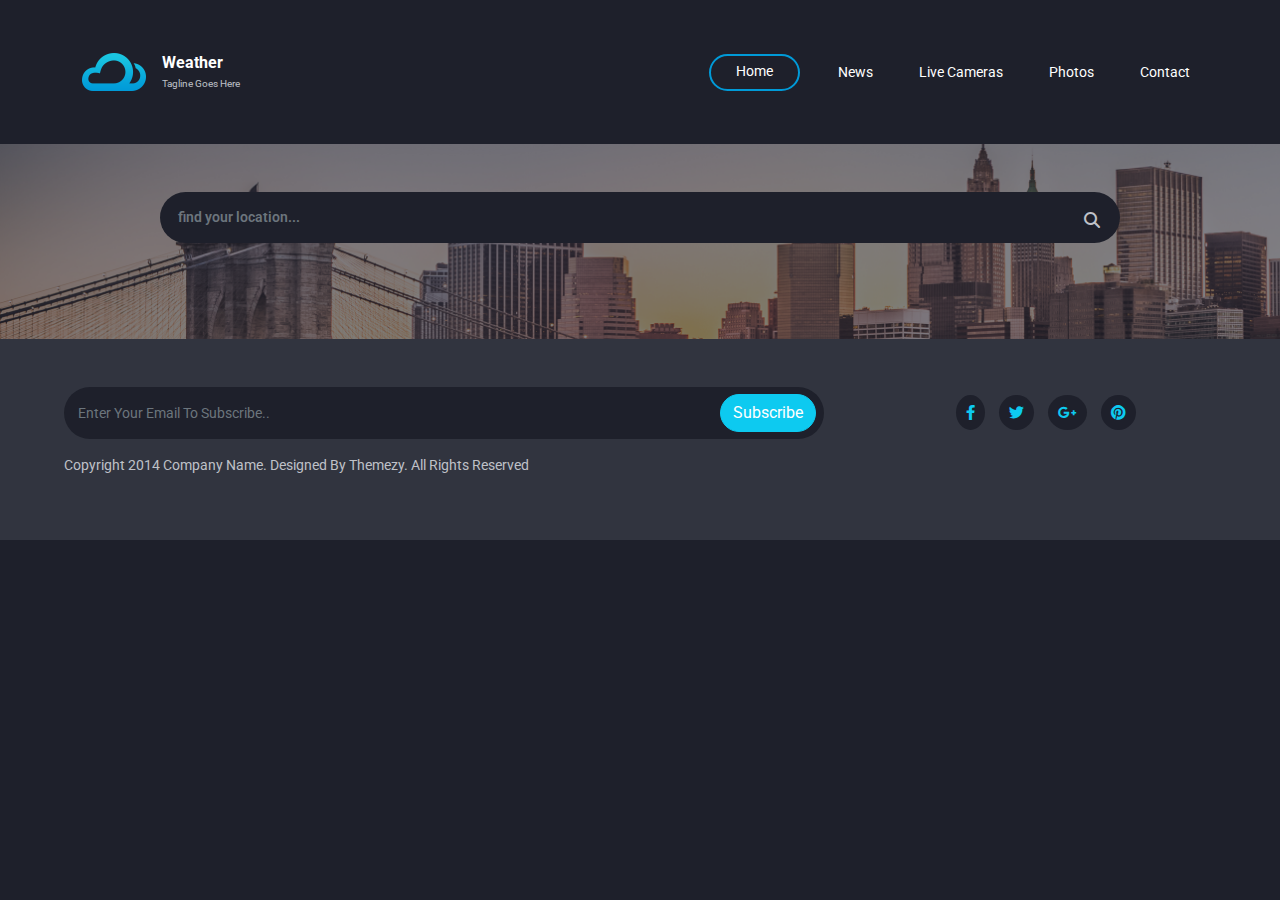
<file: index.html>
<html>
    <head>
        <link rel="stylesheet" href="css/all.min.css">
        <link rel="stylesheet" href="css/bootstrap.min.css">
        <link rel="stylesheet" href="css/style.css">
        <link rel="preconnect" href="https://fonts.googleapis.com">
        <link rel="preconnect" href="https://fonts.gstatic.com" crossorigin>
        <link href="https://fonts.googleapis.com/css2?family=Roboto:wght@700&display=swap" rel="stylesheet">
        <link rel="preconnect" href="https://fonts.googleapis.com">
        <link rel="preconnect" href="https://fonts.gstatic.com" crossorigin>
        <link href="https://fonts.googleapis.com/css2?family=Roboto:wght@300&display=swap" rel="stylesheet">
    </head>
    <body>
        <header class="" >
            <nav class="navbar navbar-expand-lg navbar-dark">
              <div class="container">
                <a class="navbar-brand d-flex flex-row" href="#"><img src="image/logo.png" alt="">
                    <div class="ms-3">
                        <h1 class="fs-6 mb-1 text-white fw-bold">weather</h1>
                        <span class="d-block">tagline goes here</span> 
                    </div>
                </a>
                <button class="navbar-toggler" type="button" data-bs-toggle="collapse" data-bs-target="#navbarSupportedContent" aria-controls="navbarSupportedContent" aria-expanded="false" aria-label="Toggle navigation">
                  <span class="navbar-toggler-icon"></span>
                </button>
                <div class="collapse navbar-collapse" id="navbarSupportedContent">
                  <ul class="navbar-nav ms-auto mb-2 mb-lg-0">
                    <li class="nav-item home">
                      <a href="index.html" class="nav-link p-0">home</a>
                    </li>
                    <li class="nav-item">
                      <a href="" class="nav-link">news</a>
                    </li>
                    <li class="nav-item">
                      <a href="" class="nav-link">live cameras</a>
                    </li>
                    <li class="nav-item">
                      <a href="" class="nav-link">photos</a>
                    </li>
                    <li class="nav-item">
                      <a href="contact.html" class="nav-link">contact</a>
                    </li>
                  </ul>
                
                </div>
              </div>
            </nav>
        </header>
        <section class="weather pt-5 ">
            <div class="search mb-5">
            <input id="searchInput" class="searchInput form-control" type="text" placeholder=" Find your location...">
            <i class="fa-solid fa-magnifying-glass"></i>
            </div>

            <section class="weatherInformation mb-5">
              <div class="container ">
                <div class="row "  id="weather">
                 
                </div>
              </div>
            </section>
            
            
           <footer class="mt-3 pt-5 pb-5">
            <div class="ccc">
             <div class="row justify-content-between">
              <div class=" col-lg-8 col-sm-12 inputbtn mb-3 "><input class="form-control " type="text" placeholder="Enter Your Email to subscribe..">
                <button class="btn btn-info text-white">Subscribe</button>
              </div>
              
              <div class="icons col-lg-3 pt-2 col-sm-8 mb-3 ">
               <a href=""> <i class="fa-brands fa-facebook-f"></i></a>
               <a href=""> <i class="fa-brands fa-twitter"></i></a>
               <a href=""> <i class="fa-brands fa-google-plus-g"></i></a>
               <a href=""> <i class="fa-brands fa-pinterest"></i></a>
  
              </div>
             </div>
             <p>Copyright 2014 Company name. Designed by Themezy. All rights reserved</p>
            </div>
          </footer>
  
           

        </section>
      
        <script src="js/bootstrap.bundle.js"></script>
        <script src="weather.js"></script>
        
    </body>
</html>
</file>
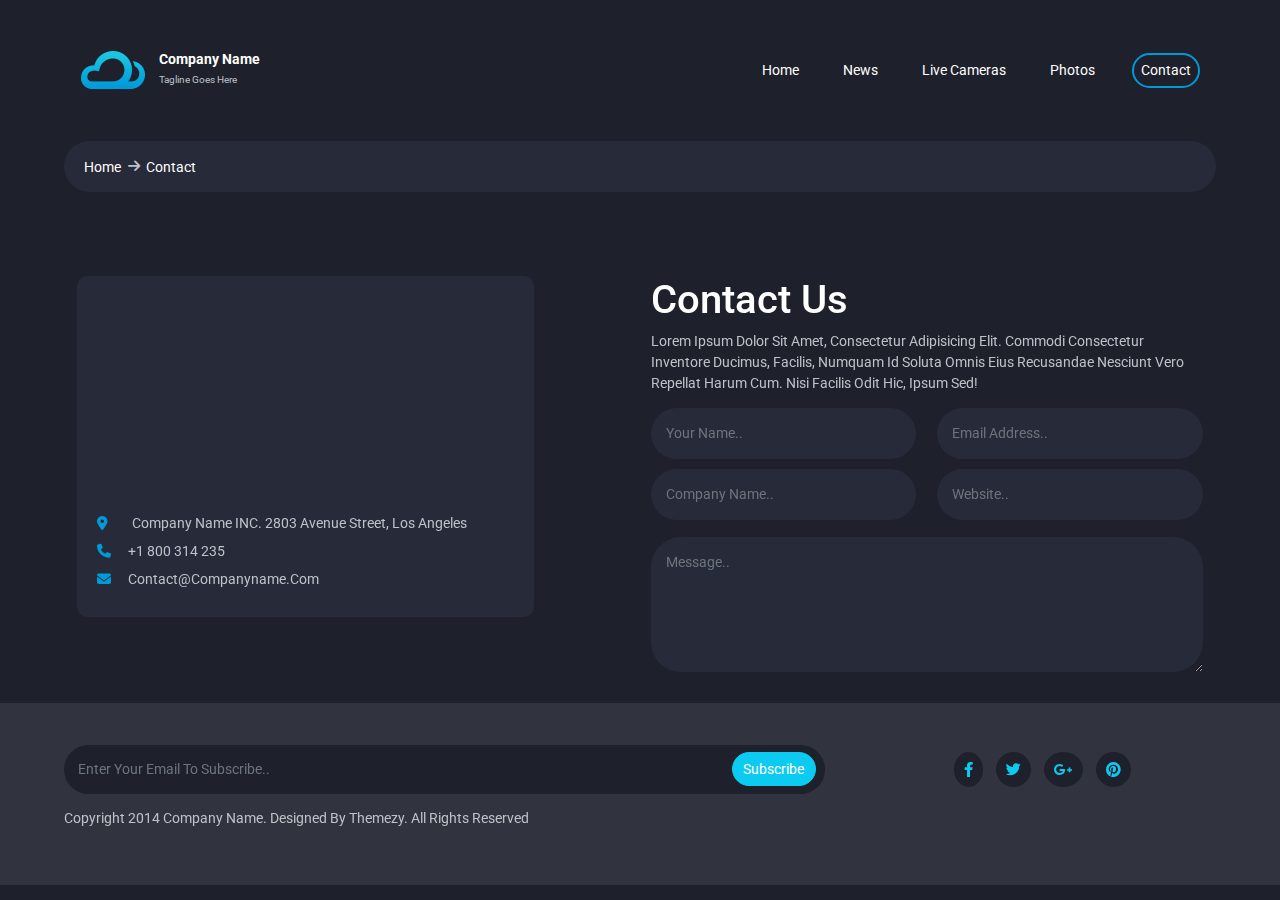
<file: contact.html>
<html>
    <head>
        <link rel="stylesheet" href="css/all.min.css">
        <link rel="stylesheet" href="css/bootstrap.min.css">
        <!-- <link rel="stylesheet" href="css/style.css"> -->
        <link rel="stylesheet" href="css/page2.css">
        <link rel="preconnect" href="https://fonts.googleapis.com">
        <link rel="preconnect" href="https://fonts.gstatic.com" crossorigin>
        <link href="https://fonts.googleapis.com/css2?family=Roboto:wght@700&display=swap" rel="stylesheet">
        <link rel="preconnect" href="https://fonts.googleapis.com">
        <link rel="preconnect" href="https://fonts.gstatic.com" crossorigin>
        <link href="https://fonts.googleapis.com/css2?family=Roboto:wght@300&display=swap" rel="stylesheet">
    </head>
    <body>
        <header class="" >
            <nav class="navbar navbar-expand-lg navbar-dark">
              <div class="container">
                <a class="navbar-brand d-flex flex-row" href="#"><img src="image/logo.png" alt="">
                    <div class="ms-3">
                        <h1 class="fs-6 mb-1 text-white fw-bold">Company name</h1>
                        <span class="d-block">tagline goes here</span> 
                    </div>
                </a>
                <button class="navbar-toggler" type="button" data-bs-toggle="collapse" data-bs-target="#navbarSupportedContent" aria-controls="navbarSupportedContent" aria-expanded="false" aria-label="Toggle navigation">
                  <span class="navbar-toggler-icon"></span>
                </button>
                <div class="collapse navbar-collapse" id="navbarSupportedContent">
                  <ul class="navbar-nav ms-auto mb-2 mb-lg-0">
                    <li class="nav-item">
                      <a href="index.html" class="nav-link ">home</a>
                    </li>
                    <li class="nav-item">
                      <a href="" class="nav-link">news</a>
                    </li>
                    <li class="nav-item">
                      <a href="" class="nav-link">live cameras</a>
                    </li>
                    <li class="nav-item">
                      <a href="" class="nav-link">photos</a>
                    </li>
                    <li class="nav-item">
                      <a href="contact.html" class="nav-link contact">contact</a>
                    </li>
                  </ul>
                
                </div>
              </div>
            </nav>
        </header>
        <section>
            <div class="content-link m-auto">
            <a href="index.html">Home</a>
            <i class="fa-solid fa-arrow-right  p-1"></i>
            <a href="contact.html">contact</a>
            </div>
        </section>

        <section class="mt-5 pt-5">
            <div class="information">
                <div class="row justify-content-between">
                    <div class="col-lg-5">
                        <div class="cont ">
                          <iframe class="rounded w-75 h-50" src="https://www.google.com/maps/embed?pb=!1m18!1m12!1m3!1d423287.76536079764!2d-118.953141193465!3d34.01986225983617!2m3!1f0!2f0!3f0!3m2!1i1024!2i768!4f13.1!3m3!1m2!1s0x80c2c75ddc27da13%3A0xe22fdf6f254608f4!2sLos%20Angeles%2C%20CA%2C%20USA!5e0!3m2!1sen!2seg!4v1666273703811!5m2!1sen!2seg" width="600" height="450" style="border:0;" allowfullscreen="" loading="lazy" referrerpolicy="no-referrer-when-downgrade"></iframe>
                          <div class="mb-2 mt-3">
                            <i class="fa-solid fa-location-dot me-3"></i>
                            <p class="d-inline p-2 pb-2 ">Company Name INC.
                              2803 Avenue Street, Los Angeles</p>
                           </div>
                           <div class="mb-2">
                              <i class="fa-solid fa-phone me-3"></i>
                              <p class="d-inline">+1 800 314 235</p>
                            </div>
                            <div class="mb-2">
                              <i class="fa-solid fa-envelope me-3"></i>
                              <p class="d-inline">contact@companyname.com</p>
                            </div>
                        </div>
                    </div>
                    <div class="col-lg-6 contact-us">
                      <h2>Contact us</h2>
                      <p>Lorem ipsum dolor sit amet, consectetur adipisicing elit. Commodi consectetur inventore ducimus, facilis, numquam id soluta omnis eius recusandae nesciunt vero repellat harum cum. Nisi facilis odit hic, ipsum sed!</p>
                      <div class="formInputs row">
                        <div class="col-lg-6">
                          <input class="form-control" type="text" placeholder="your name..">
                        </div>
                        <div class="col-lg-6">
                          <input class="form-control" type="text" placeholder="email address..">
                        </div>
                        <div class="col-lg-6">
                          <input class="form-control" type="text" placeholder="company name..">
                        </div>
                        <div class="col-lg-6">
                         <input class="form-control" type="text" placeholder="website..">
                        </div>
                      </div>
                      <textarea class="form-control mt-2" name="" id="" cols="30" rows="5" placeholder="message.."></textarea>
                    </div>
                </div>
            </div>
        </section>
        <footer class="mt-4 pt-5 pb-5">
          <div class="ccc">
           <div class="row justify-content-between">
            <div class=" col-lg-8 col-sm-12 inputbtn mb-3 "><input class="form-control " type="text" placeholder="Enter Your Email to subscribe..">
              <button class="btn btn-info text-white">Subscribe</button>
            </div>
            
            <div class="icons col-lg-3 pt-2 col-sm-8 mb-3 ">
             <a href=""> <i class="fa-brands fa-facebook-f"></i></a>
             <a href=""> <i class="fa-brands fa-twitter"></i></a>
             <a href=""> <i class="fa-brands fa-google-plus-g"></i></a>
             <a href=""> <i class="fa-brands fa-pinterest"></i></a>

            </div>
           </div>
           <p>Copyright 2014 Company name. Designed by Themezy. All rights reserved</p>
          </div>
        </footer>



        <script src="js/bootstrap.bundle.js"></script>
        <script src="weather.js"></script>
    </body>
</html>
</file>
<file: css/style.css>
*{
    text-transform: capitalize;
    color: rgb(191, 193, 200);
    padding: 0;
    margin: 0;
    font-family: 'Roboto', sans-serif;
}
body{
    background-color: rgb(30, 32, 43);
}

.navbar span{
    font-size: 10px;
}
header{
    padding: 40px;
}
.nav-link {
    color: white;
    font-size: 14px;
    margin-left: 30px;
    
   
}
.home {
    color: rgb(0, 154, 216);
    padding: 5px 25px;

   
    border: 2px solid rgb(0, 154, 216) ;
    border-radius: 30px;
    
    
}

.home a{
    margin-left:0 ;
}
.weather{
    background-image: url(../image/banner.png);
    background-size: cover;
    height: 350px;
}
.search{
    width: 75%;
    margin: auto;
    border-radius:30px;
    border: 0px;
    position: relative;
}
.searchInput{
    background-color: #1e202b;
    padding: 15px;
    font-size: 14px;
    font-weight: 600;
    text-transform:lowercase ;
    border-radius:30px;
    border: 0px;

}
::placeholder{
    font-size: 14px;
}
.fa-solid{
    position: absolute;
    top: 20px;
    right: 20px;
}
.one{
    background: rgb(49, 52, 63);
    border-bottom-left-radius: 15px;
    border-start-start-radius: 15px;
}

.head{
    background: rgba(0, 0, 0, 0.1);
    border-start-start-radius: 15px;
    padding: 10px 10px 0 10px;
    
}
.head p{
    font-size: 14px;
}
.degree{
    font-size: 90px;
    font-weight: 700;
    color: white;
    display: inline;
}
.two{
    background-color: #262832;
    padding: 0;
}
.head2{
    background: rgba(0, 0, 0, 0.1);
    padding: 9px 0 1px;
    font-size: 14px;
    margin-bottom: 0;

}
.three{
        background: rgb(49, 52, 63);
        border-bottom-right-radius: 15px;
        border-top-right-radius: 15px;
        padding: 0;
    
}
.three .head2{
    border-top-right-radius: 15px;
}
@media screen  and (max-width: 991px){
    .three{
        border-top-right-radius: 0px;
        border-bottom-right-radius: 15px;
        border-bottom-left-radius: 15px;
       
    }
    .one{
        border-bottom-left-radius: 0px;
        
        border-top-right-radius: 15px;
    }
    .head{
        border-top-right-radius: 15px;
    }
    .three .head2{
        border-top-right-radius: 0px;
    }
    .nav-link{
       
        text-align: center;
      
    }
    .home{
        border: none;
        margin-left: 25px;
    }
    
    
}
.nav-link:hover{
    color:rgb(0, 154, 216) ;

    
}
.image{
    width: 90px;
    height: 90px;
    margin-bottom: 30px;
}
.two img, .three img{
    width: 48px;
    height: 48px;
}
.status ,.per span{
    font-size: 14px;
}
.f-degree{
    font-size: 24px;
    font-weight: 600;
    color: white;
}
/* ___________________________________________ */
footer{
    background: rgb(49, 52, 63);
}
.inputbtn input{
    border-radius:30px ;
   padding: 14px ;
    background-color:#1e202b;
    border: none;
}

.inputbtn{
    position: relative;
}
.inputbtn .btn{
    border-radius: 30px;
    position: absolute;
    top: 7px;
    right: 20px;
}
.icons i{
    background-color: #1e202b;
    color: rgb(13,202,240);
    padding: 10px;
    border-radius: 50%;
    font-size: 15px;
    margin-left: 10px;
}
.icons i:hover{
    background-color: rgb(13,202,240) ;
    color: white;

}
footer p{
    font-size: 14px;
}
.ccc{
    width: 90%;
    margin: auto;
}
</file>
<file: css/page2.css>
*{
    text-transform: capitalize;
    color: rgb(191, 193, 200);
    padding: 0;
    margin: 0;
    font-family: 'Roboto', sans-serif;
    font-size: 14px;
}
body{
    background-color: rgb(30, 32, 43);
}


.navbar span{
    font-size: 10px;
}
header{
    padding: 40px;
}
.nav-link {
    color: white;
    font-size: 14px;
    margin-left: 30px;
    
   
}
.contact{
    /* color: rgb(0, 154, 216); */
    padding: 5px 25px;

   
    border: 2px solid rgb(0, 154, 216) ;
    border-radius: 30px;
    
    
}

.contact a{
    margin-left:0 ;
}

.content-link{
    width: 90%;
    background: rgb(39, 42, 56);
    padding: 15px 20px;
    border-radius: 30px;

}
.content-link a{
    text-decoration: none;
    font-size: 14px;
    color: white;
    
}
.nav-link:hover{
    color:rgb(0, 154, 216) ;

    
}
@media screen  and (max-width: 991px){
    .nav-link{
       
        text-align: center;
      
    }
    .contact{
        border: none;
        margin-left: 25px;
    }
    .contact-us{
        margin-top: 20px;
    }
}

.information{
    width: 88%;
    margin: auto;
   
}
.cont{
    background: rgb(39, 42, 56);
    padding: 20px;
    border-radius: 10px;
    
}
.cont i{
    color: rgb(0, 154, 216);
}
.formInputs input , .information textarea{
background: rgb(39, 42, 56);
margin-bottom: 10px;
border-radius: 30px;
border: none;
padding:15px;
}
.information h2{
    color: white;
    font-size: 40px;
}
::placeholder{
    font-size: 14px;
}

/* ________________________________ */

footer{
    background: rgb(49, 52, 63);
}
.inputbtn input{
    border-radius:30px ;
   padding: 14px ;
    background-color:#1e202b;
    border: none;
}

.inputbtn{
    position: relative;
}
.inputbtn .btn{
    border-radius: 30px;
    position: absolute;
    top: 7px;
    right: 20px;
}
.icons i{
    background-color: #1e202b;
    color: rgb(13,202,240);
    padding: 10px;
    border-radius: 50%;
    font-size: 15px;
    margin-left: 10px;
}
.icons i:hover{
    background-color: rgb(13,202,240) ;
    color: white;

}
footer p{
    font-size: 14px;
}
.ccc{
    width: 90%;
    margin: auto;
}
</file>
